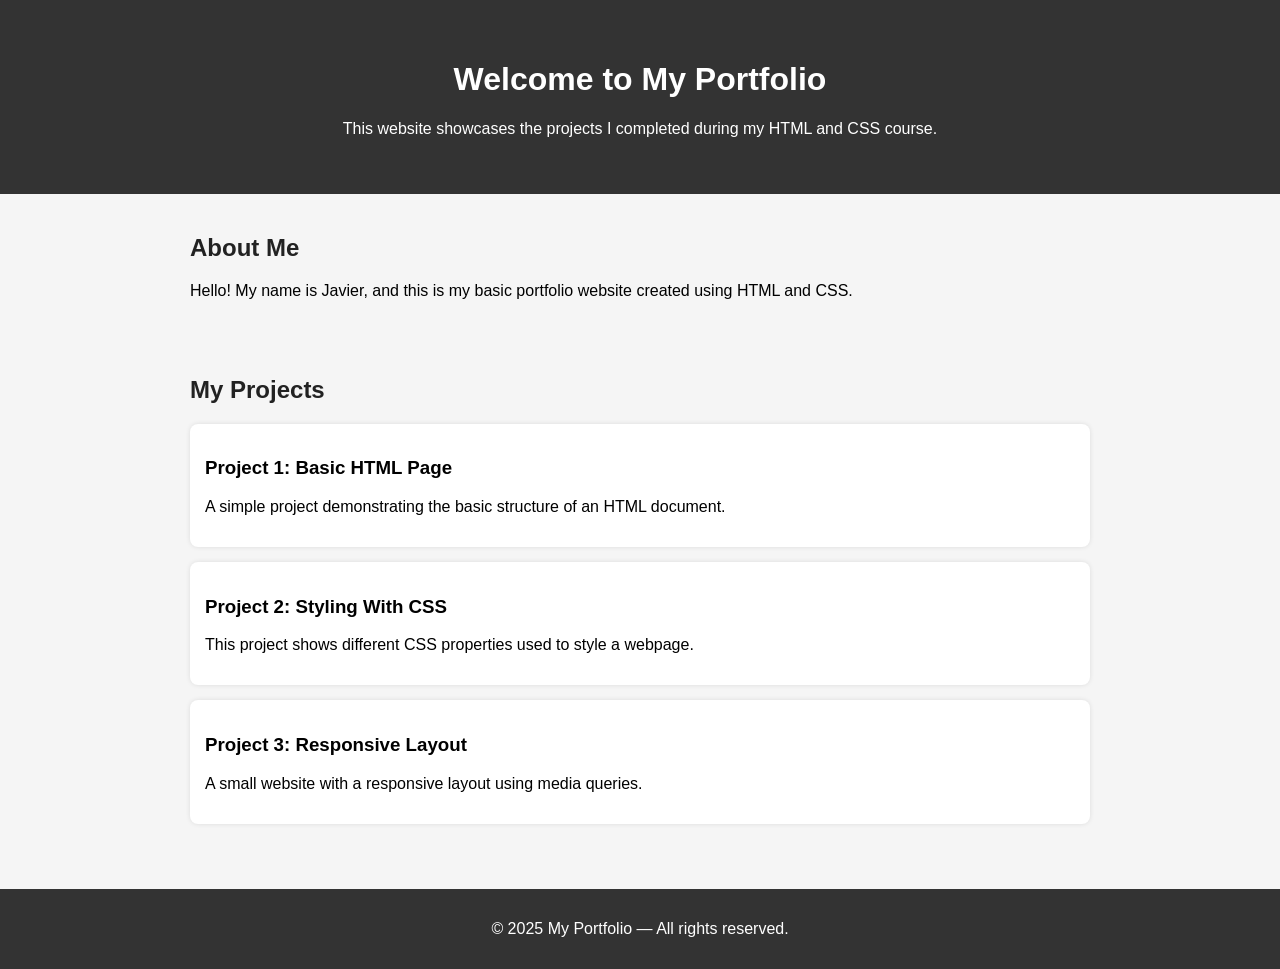
<file: index.html>
<!DOCTYPE html>
<html lang="en">
<head>
    <meta charset="UTF-8">
    <meta name="viewport" content="width=device-width, initial-scale=1.0">
    <title>My Portfolio</title>
    <link rel="stylesheet" href="css/style.css">
</head>
<body>
    <header>
        <h1>Welcome to My Portfolio</h1>
        <p>This website showcases the projects I completed during my HTML and CSS course.</p>
    </header>

    <section class="about">
        <h2>About Me</h2>
        <p>Hello! My name is Javier, and this is my basic portfolio website created using HTML and CSS.</p>
    </section>

    <section class="projects">
        <h2>My Projects</h2>

        <div class="project-card">
            <h3>Project 1: Basic HTML Page</h3>
            <p>A simple project demonstrating the basic structure of an HTML document.</p>
        </div>

        <div class="project-card">
            <h3>Project 2: Styling With CSS</h3>
            <p>This project shows different CSS properties used to style a webpage.</p>
        </div>

        <div class="project-card">
            <h3>Project 3: Responsive Layout</h3>
            <p>A small website with a responsive layout using media queries.</p>
        </div>
    </section>

    <footer>
        <p>© 2025 My Portfolio — All rights reserved.</p>
    </footer>
</body>
</html>
</file>
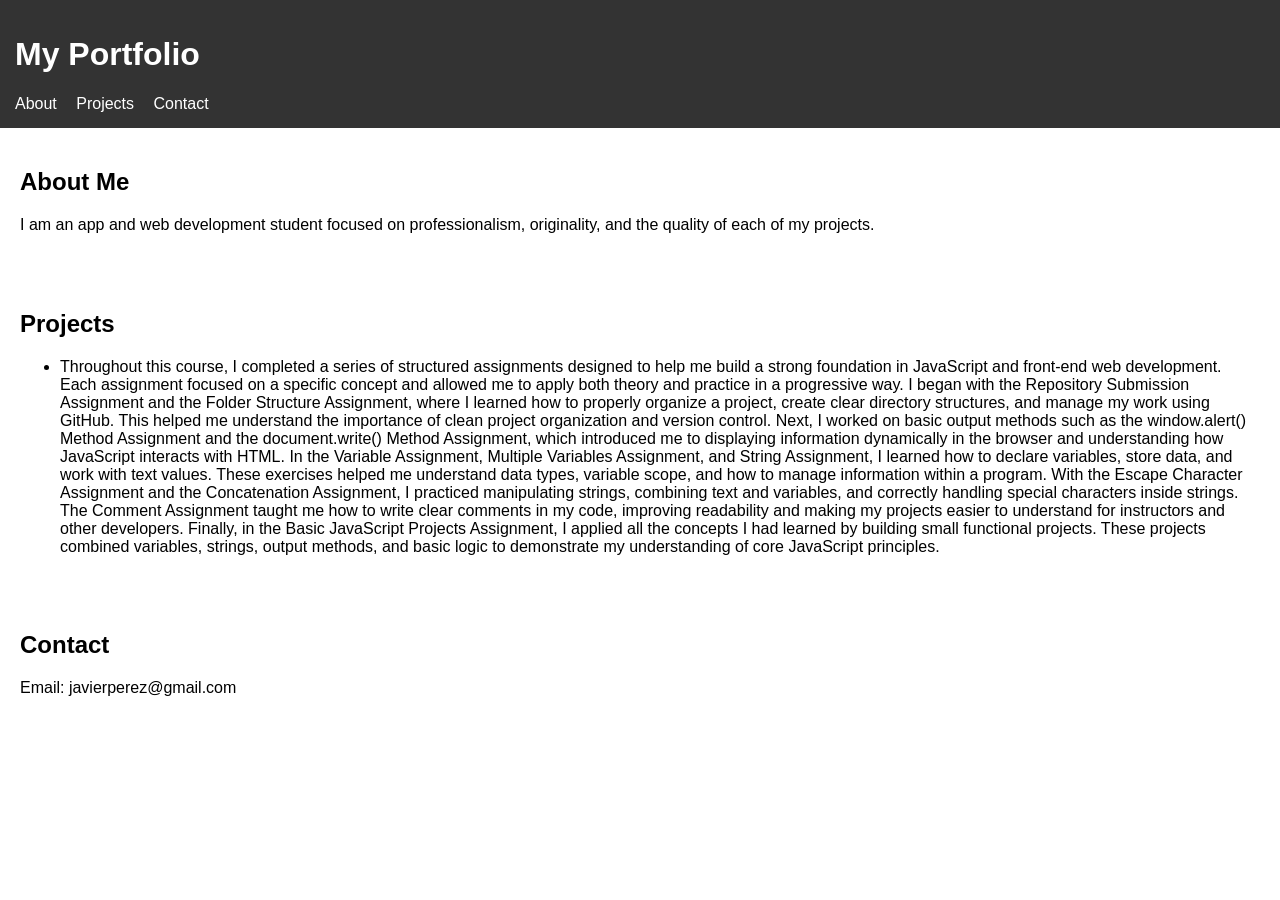
<file: portfolio/index.html>
<!DOCTYPE html>
<html lang="en">
<head>
    <meta charset="UTF-8">
    <title>My Portfolio</title>
    <link rel="stylesheet" href="css/style.css">
</head>
<body>
    <header>
        <h1>My Portfolio</h1>
        <nav>
            <a href="#about">About</a>
            <a href="#projects">Projects</a>
            <a href="#contact">Contact</a>
        </nav>
    </header>

    <section id="about">
        <h2>About Me</h2>
        <p>I am an app and web development student focused on professionalism, originality, and the quality of each of my projects.
</p>
    </section>

    <section id="projects">
        <h2>Projects</h2>
        <ul>
            <li>Throughout this course, I completed a series of structured assignments designed to help me build a strong foundation in JavaScript and front-end web development.
                 Each assignment focused on a specific concept and allowed me to apply both theory and practice in a progressive way. 
                 I began with  the Repository Submission Assignment and the Folder Structure Assignment, where I learned how to properly organize a project, create clear directory structures, and manage my work using GitHub. This helped me understand the importance of clean project organization and version control.
                 Next, I worked on basic output methods such as the window.alert() Method Assignment and the document.write() Method Assignment, which introduced me to displaying information dynamically in the browser and understanding how JavaScript interacts with HTML.
                 In the Variable Assignment, Multiple Variables Assignment, and String Assignment, I learned how to declare variables, store data, and work with text values. These exercises helped me understand data types, variable scope, and how to manage information within a program.

With the Escape Character Assignment and the Concatenation Assignment, I practiced manipulating strings, combining text and variables, and correctly handling special characters inside strings.

The Comment Assignment taught me how to write clear comments in my code, improving readability and making my projects easier to understand for instructors and other developers.

Finally, in the Basic JavaScript Projects Assignment, I applied all the concepts I had learned by building small functional projects. These projects combined variables, strings, output methods, and basic logic to demonstrate my understanding of core JavaScript principles.</li>
        </ul>
    </section>

    <section id="contact">
        <h2>Contact</h2>
        <p>Email: javierperez@gmail.com</p>
    </section>

    <script src="js/script.js"></script>
</body>
</html>
</file>
<file: css/style.css>
body {
    font-family: Arial, sans-serif;
    margin: 0;
    padding: 0;
    background: #f5f5f5;
}

header {
    background: #333;
    color: white;
    padding: 40px 20px;
    text-align: center;
}

.about, .projects {
    padding: 20px;
    max-width: 900px;
    margin: auto;
}

h2 {
    color: #222;
}

.project-card {
    background: white;
    padding: 15px;
    border-radius: 8px;
    margin-bottom: 15px;
    box-shadow: 0 0 5px rgba(0,0,0,0.1);
}

footer {
    background: #333;
    color: white;
    text-align: center;
    padding: 15px;
    margin-top: 30px;
}
</file>
<file: portfolio/css/style.css>
body {
    font-family: Arial, sans-serif;
    margin: 0;
    padding: 0;
}

header {
    background-color: #333;
    color: white;
    padding: 15px;
}

nav a {
    color: white;
    margin-right: 15px;
    text-decoration: none;
}

section {
    padding: 20px;
}
</file>
